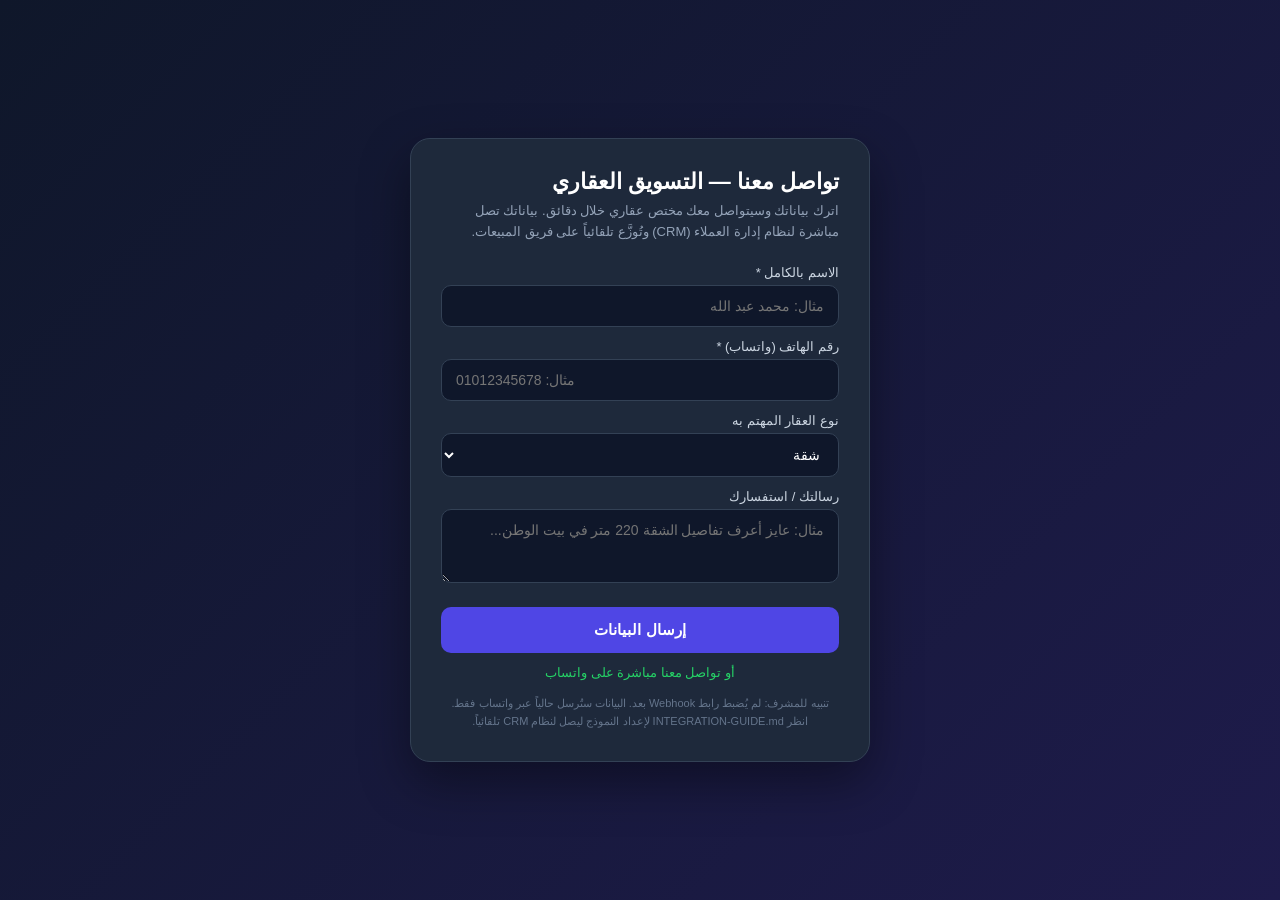
<file: lead-capture.html>
<!DOCTYPE html>
<html lang="ar" dir="rtl">
<head>
<meta charset="UTF-8" />
<meta name="viewport" content="width=device-width, initial-scale=1.0" />
<title>تواصل معنا — التسويق العقاري</title>
<style>
  :root{--accent:#4F46E5;--bg:#0f172a;}
  *{margin:0;padding:0;box-sizing:border-box;}
  body{font-family:'Tajawal','Segoe UI',Arial,sans-serif;background:linear-gradient(135deg,#0f172a,#1e1b4b);min-height:100vh;color:#e2e8f0;display:flex;align-items:center;justify-content:center;padding:20px;}
  .card{background:#1e293b;border:1px solid #334155;border-radius:20px;padding:30px;width:100%;max-width:460px;box-shadow:0 20px 50px rgba(0,0,0,.4);}
  .card h1{font-size:22px;margin-bottom:6px;color:#fff;}
  .card .sub{color:#94a3b8;font-size:13px;margin-bottom:22px;line-height:1.6;}
  label{display:block;font-size:13px;color:#cbd5e1;margin:12px 0 5px;}
  input,select,textarea{width:100%;padding:12px 14px;border:1px solid #334155;border-radius:10px;background:#0f172a;color:#fff;font-size:14px;font-family:inherit;}
  input:focus,select:focus,textarea:focus{outline:none;border-color:var(--accent);}
  button{width:100%;margin-top:20px;padding:14px;border:none;border-radius:10px;background:var(--accent);color:#fff;font-size:15px;font-weight:700;cursor:pointer;font-family:inherit;}
  button:hover{filter:brightness(1.1);}
  .wa-link{display:block;text-align:center;margin-top:12px;color:#25D366;font-size:13px;text-decoration:none;}
  .status{display:none;margin-top:14px;padding:12px;border-radius:10px;font-size:13px;text-align:center;}
  .status.ok{display:block;background:#052e16;border:1px solid #16a34a;color:#bbf7d0;}
  .status.err{display:block;background:#450a0a;border:1px solid #ef4444;color:#fecaca;}
  .hint{font-size:11px;color:#64748b;margin-top:14px;line-height:1.7;text-align:center;}
</style>
</head>
<body>
  <div class="card">
    <h1>تواصل معنا — التسويق العقاري</h1>
    <p class="sub">اترك بياناتك وسيتواصل معك مختص عقاري خلال دقائق. بياناتك تصل مباشرة لنظام إدارة العملاء (CRM) وتُوزَّع تلقائياً على فريق المبيعات.</p>

    <form id="leadForm">
      <label>الاسم بالكامل *</label>
      <input type="text" id="fName" required placeholder="مثال: محمد عبد الله" />

      <label>رقم الهاتف (واتساب) *</label>
      <input type="tel" id="fPhone" required placeholder="مثال: 01012345678" />

      <label>نوع العقار المهتم به</label>
      <select id="fProperty">
        <option>شقة</option>
        <option>فيلا</option>
        <option>مكتب / تجاري</option>
        <option>استثماري</option>
        <option>غير محدد</option>
      </select>

      <label>رسالتك / استفسارك</label>
      <textarea id="fMessage" rows="3" placeholder="مثال: عايز أعرف تفاصيل الشقة 220 متر في بيت الوطن..."></textarea>

      <button type="submit" id="submitBtn">إرسال البيانات</button>
    </form>

    <a class="wa-link" id="waLink" target="_blank" rel="noopener">أو تواصل معنا مباشرة على واتساب</a>

    <div class="status" id="statusBox"></div>
    <p class="hint" id="envHint"></p>
  </div>

<script>
(function () {
  // ⚙️ هنا تحدد رابط الويب هوك المستقبِل (Google Apps Script) — اقرأ INTEGRATION-GUIDE.md
  // يمكن تمريره أيضاً من رابط الصفحة: lead-capture.html?sheet=PASTE_WEBHOOK_URL
  var WEBHOOK_URL = new URLSearchParams(location.search).get('sheet') || '';

  var WA_NUMBER = '201022459900'; // رقم واتساب الشركة بصيغة دولية بدون + (مؤقت)

  document.getElementById('waLink').href = 'https://wa.me/' + WA_NUMBER +
    '?text=' + encodeURIComponent('مرحباً، أريد الاستفسار عن عقار');

  if (!WEBHOOK_URL) {
    document.getElementById('envHint').textContent = 'تنبيه للمشرف: لم يُضبط رابط Webhook بعد. البيانات ستُرسل حالياً عبر واتساب فقط. انظر INTEGRATION-GUIDE.md لإعداد النموذج ليصل لنظام CRM تلقائياً.';
  }

  document.getElementById('leadForm').addEventListener('submit', function (e) {
    e.preventDefault();
    var name = document.getElementById('fName').value.trim();
    var phone = document.getElementById('fPhone').value.trim();
    var property = document.getElementById('fProperty').value;
    var message = document.getElementById('fMessage').value.trim();
    var box = document.getElementById('statusBox');
    var btn = document.getElementById('submitBtn');

    var lead = {
      type: 'lead',
      source: 'موقع مشكاة',
      name: name,
      phone: phone,
      property: property,
      message: message,
      time: new Date().toISOString()
    };

    btn.disabled = true;
    btn.textContent = 'جارٍ الإرسال...';

    function done(ok, msg) {
      box.className = 'status ' + (ok ? 'ok' : 'err');
      box.textContent = msg;
      btn.disabled = false;
      btn.textContent = 'إرسال البيانات';
    }

    if (!WEBHOOK_URL) {
      // بدون ويب هوك → نرسل البيانات عبر واتساب (فتح محادثة مع رقم الشركة)
      window.open('https://wa.me/' + WA_NUMBER + '?text=' + encodeURIComponent(
        'طلب جديد من موقع مشكاة:' +
        '\nالاسم: ' + name +
        '\nالهاتف: ' + phone +
        '\nالعقار: ' + property +
        (message ? '\nالرسالة: ' + message : '')), '_blank');
      done(true, 'تم تجهيز رسالتك على واتساب — اضغط إرسال في شاشة واتساب، وسيتم توزيع طلبك على فريق المبيعات.');
      return;
    }

    fetch(WEBHOOK_URL, {
      method: 'POST',
      mode: 'no-cors',
      headers: { 'Content-Type': 'text/plain' },
      body: JSON.stringify(lead)
    }).then(function () {
      done(true, 'تم استلام بياناتك بنجاح! سيتواصل معك مختص المبيعات خلال دقائق.');
    }).catch(function () {
      done(false, 'حدث خطأ في الإرسال. جرّب التواصل عبر واتساب.');
    });
  });
})();
</script>
</body>
</html>
</file>
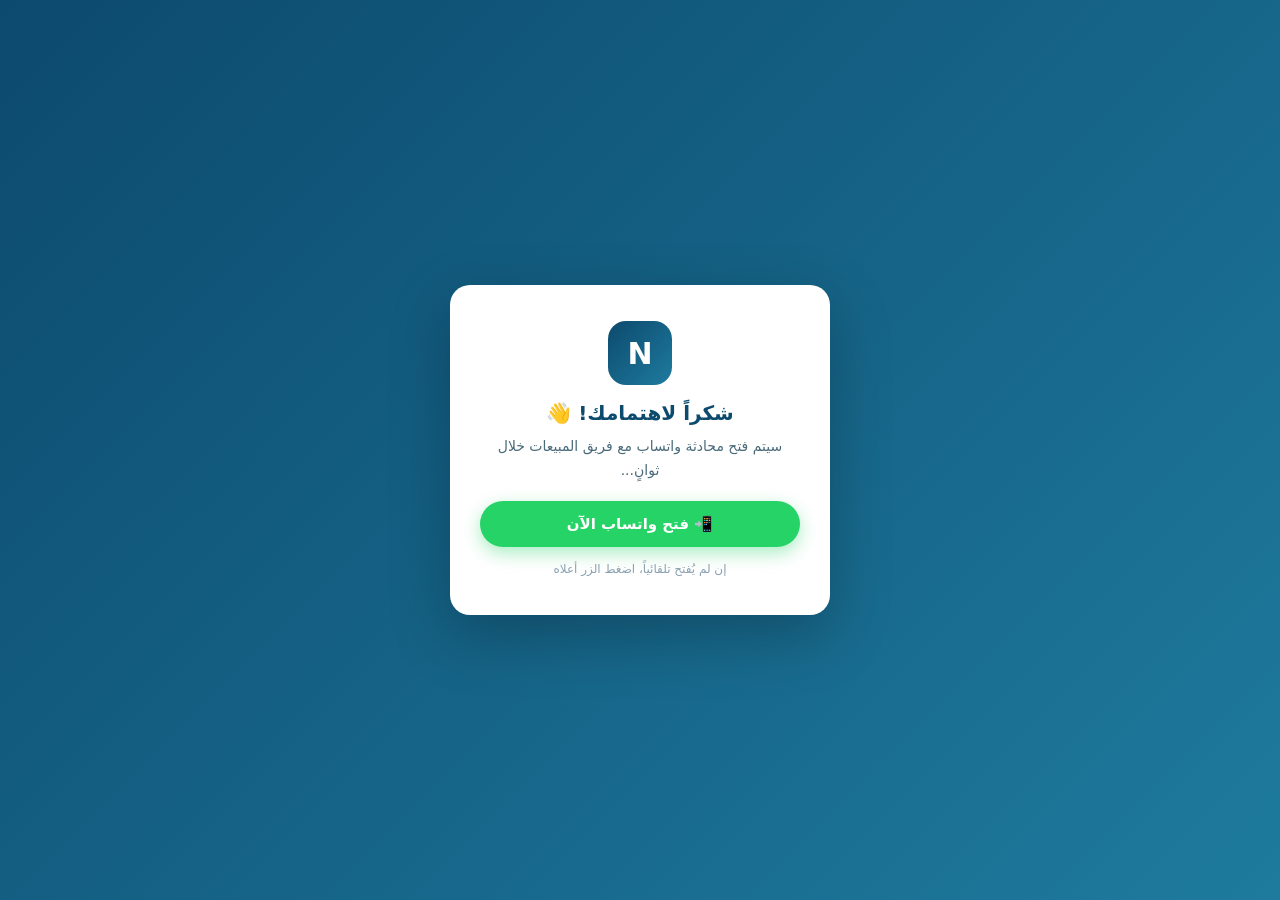
<file: wa.html>
<!DOCTYPE html>
<html lang="ar" dir="rtl">
<head>
  <meta charset="UTF-8" />
  <meta name="viewport" content="width=device-width, initial-scale=1.0" />
  <meta name="robots" content="noindex, nofollow" />
  <title>جاري تحويلك إلى واتساب</title>
  <link rel="icon" href="data:image/svg+xml,<svg xmlns='http://www.w3.org/2000/svg' viewBox='0 0 100 100'><text y='.9em' font-size='90'>🏢</text></svg>" />
  <style>
    * { margin: 0; padding: 0; box-sizing: border-box; }
    body {
      font-family: 'Segoe UI', Tahoma, system-ui, sans-serif;
      background: linear-gradient(135deg, #0c4a6e, #1e7b9e);
      min-height: 100vh; display: flex; align-items: center; justify-content: center; padding: 20px;
    }
    .card {
      background: #fff; border-radius: 20px; padding: 36px 30px; max-width: 380px; width: 100%;
      text-align: center; box-shadow: 0 20px 60px rgba(0,0,0,.25);
    }
    .logo {
      width: 64px; height: 64px; margin: 0 auto 16px; border-radius: 18px;
      background: linear-gradient(135deg, #0c4a6e, #1e7b9e); color: #fff;
      display: flex; align-items: center; justify-content: center; font-size: 30px; font-weight: 800;
    }
    h1 { color: #0c4a6e; font-size: 20px; margin-bottom: 10px; }
    p { color: #4a6a7a; font-size: 14px; line-height: 1.7; margin-bottom: 18px; }
    .btn {
      display: block; background: #25D366; color: #fff; text-decoration: none;
      padding: 14px; border-radius: 30px; font-weight: 700; font-size: 15px; margin-bottom: 12px;
      box-shadow: 0 6px 18px rgba(37,211,102,.4); transition: transform .15s ease;
    }
    .btn:hover { transform: translateY(-2px); }
    .muted { color: #8aa0b0; font-size: 12px; margin-bottom: 0; }
    .src {
      display: inline-block; background: #eef6ff; color: #1e7b9e; font-size: 12px;
      padding: 4px 14px; border-radius: 30px; margin-bottom: 14px;
    }
  </style>
</head>
<body>
  <div class="card">
    <div class="logo">N</div>
    <h1>شكراً لاهتمامك! 👋</h1>
    <div id="srcNote"></div>
    <p>سيتم فتح محادثة واتساب مع فريق المبيعات خلال ثوانٍ...</p>
    <a id="waBtn" class="btn" href="#" rel="noopener">📲 فتح واتساب الآن</a>
    <p class="muted">إن لم يُفتح تلقائياً، اضغط الزر أعلاه</p>
  </div>

  <script>
    (function () {
      var q = new URLSearchParams(location.search);

      var srcLabels = {
        'fb-mishkat': 'صفحة مشكاة على فيسبوك',
        'fb': 'فيسبوك',
        'site': 'الموقع الرسمي',
        'ig': 'انستجرام',
        'wa': 'واتساب'
      };
      var src = q.get('s') || '';
      var camp = q.get('c') || '';
      var srcLabel = srcLabels[src] || (src || 'الإعلان');

      if (src) {
        var note = document.getElementById('srcNote');
        note.className = 'src';
        note.textContent = '👋 أهلاً بك من ' + srcLabel;
      }

      // رقم واتساب مركّب من أجزاء بحيث لا يُقرأ كنص كامل عند الأرشفة
      var num = ['2010', '2245', '9900'].join('');

      var msg = 'مرحباً، أريد الاستفسار عن شقة في بيت الوطن - الحي الثامن - التجمع الخامس';
      if (src) msg += ' (جئت من: ' + srcLabel + ')';
      if (camp) msg += ' [' + camp + ']';

      var wa = 'https://wa.me/' + num + '?text=' + encodeURIComponent(msg);
      document.getElementById('waBtn').href = wa;

      setTimeout(function () { window.location.href = wa; }, 2500);

      // تسجيل النقرة (اختياري) عبر Webhook — املأ الرابط هنا إن رغبت بجمع الترافيك
      var wh = q.get('wh') || '';
      if (wh) {
        try {
          var payload = JSON.stringify({ src: src, camp: camp, label: srcLabel, time: new Date().toISOString(), ua: navigator.userAgent });
          if (navigator.sendBeacon) navigator.sendBeacon(wh, payload);
          else fetch(wh, { method: 'POST', mode: 'no-cors', body: payload });
        } catch (e) { /* تجاهل */ }
      }
    })();
  </script>
</body>
</html>
</file>
